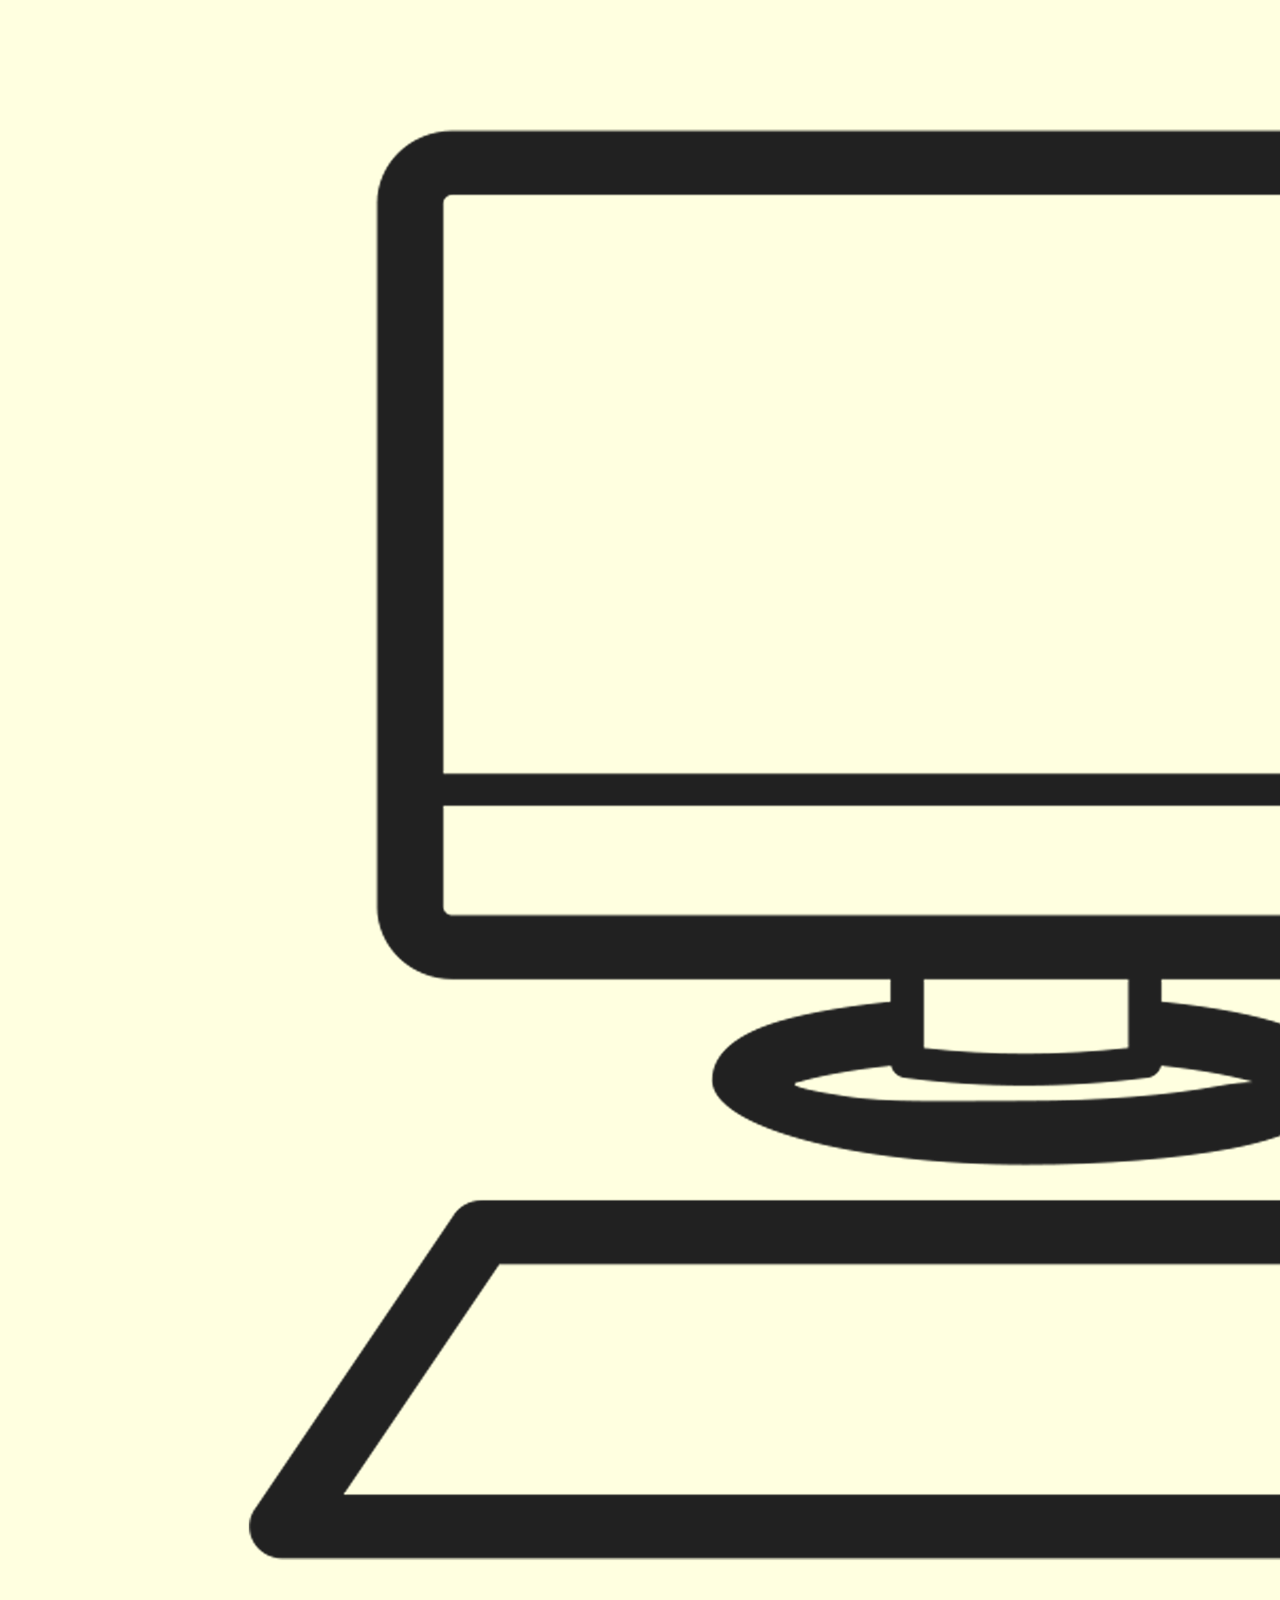
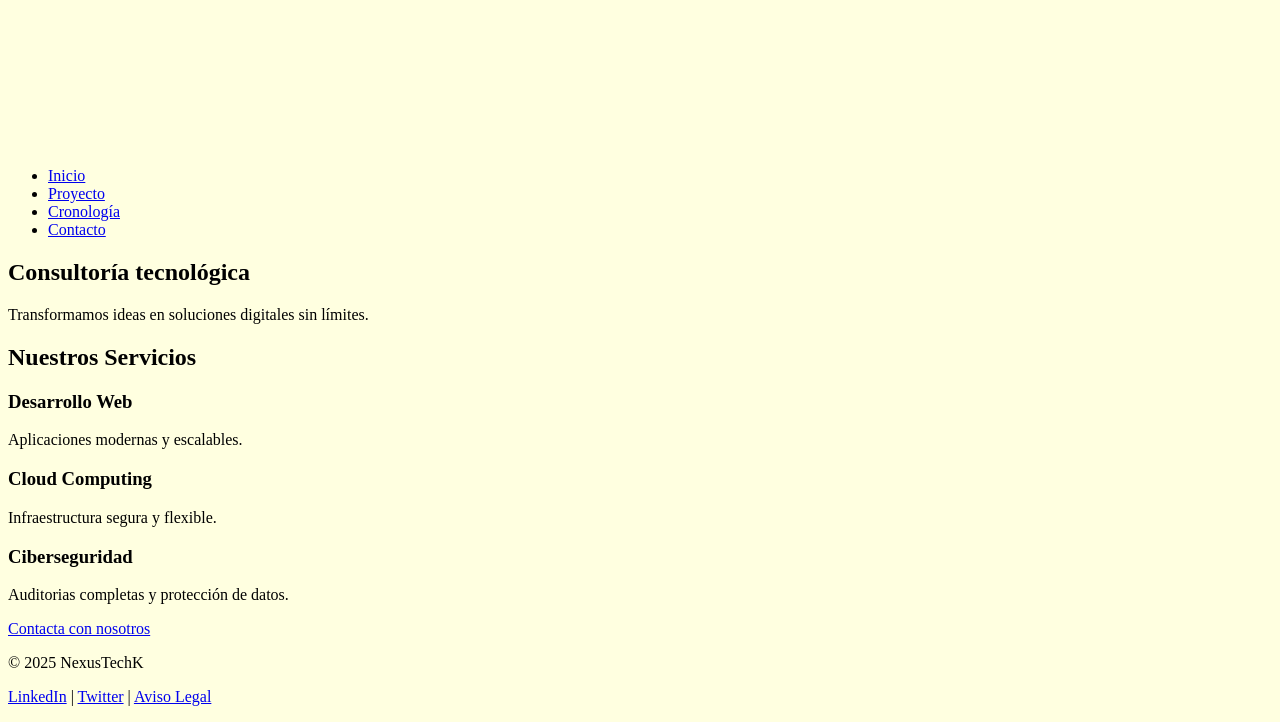
<file: proyecto-consultora-main/proyecto-consultora-main/index.html>
<!DOCTYPE html>
<html lang="es">
<head>
  <link rel="stylesheet" href="css/style.css">
  <meta charset="UTF-8">
  <meta name="description" content="Consultora tecnológica especializada en desarrollo web y sistemas digitales.">
  <meta name="viewport" content="width=device-width, initial-scale=1.0">
  <title>Inicio  |  NexusTechK</title>
  <link rel="stylesheet" href="css/style.css">
  <link rel="icon" href="img/favicon/favicon.png" type="image/png">
</head>

<body class="home">

<header>
  <div class="logo">
    <img src="img/logo/logo.png" alt="Logo de la consultora NexusTechK">
  </div>

  <nav aria-label="Navegación principal">
    <ul>
      <li><a href="index.html">Inicio</a></li>
      <li><a href="proyecto-estrella.html">Proyecto</a></li>
      <li><a href="cronologia.html">Cronología</a></li>
      <li><a href="contacto.html">Contacto</a></li>
    </ul>
  </nav>
</header>

<main>
  <section class="hero">
  <div class="hero-content">
    <h1>Consultoría tecnológica</h1>
    <p>Transformamos ideas en soluciones digitales sin límites.</p>
  </div>
</section>
<section class="servicios">
  <h2>Nuestros Servicios</h2>

  <div class="servicios-grid">
    <section class="servicio">
      <h3>Desarrollo Web</h3>
      <p>Aplicaciones modernas y escalables.</p>
    </section>

    <section class="servicio">
      <h3>Cloud Computing</h3>
      <p>Infraestructura segura y flexible.</p>
    </section>

    <section class="servicio">
      <h3>Ciberseguridad</h3>
      <p>Auditorias completas y protección de datos.</p>
    </section>
  </div>
</section>
<section class="cta">
  <a href="contacto.html" class="btn-cta">Contacta con nosotros</a>
</section>

</main>

<footer>
  <p>&copy; 2025 NexusTechK</p>
  <p>
    <a href="#">LinkedIn</a> |
    <a href="#">Twitter</a> |
    <a href="#">Aviso Legal</a>
  </p>
</footer>

</body>
</html>
</file>
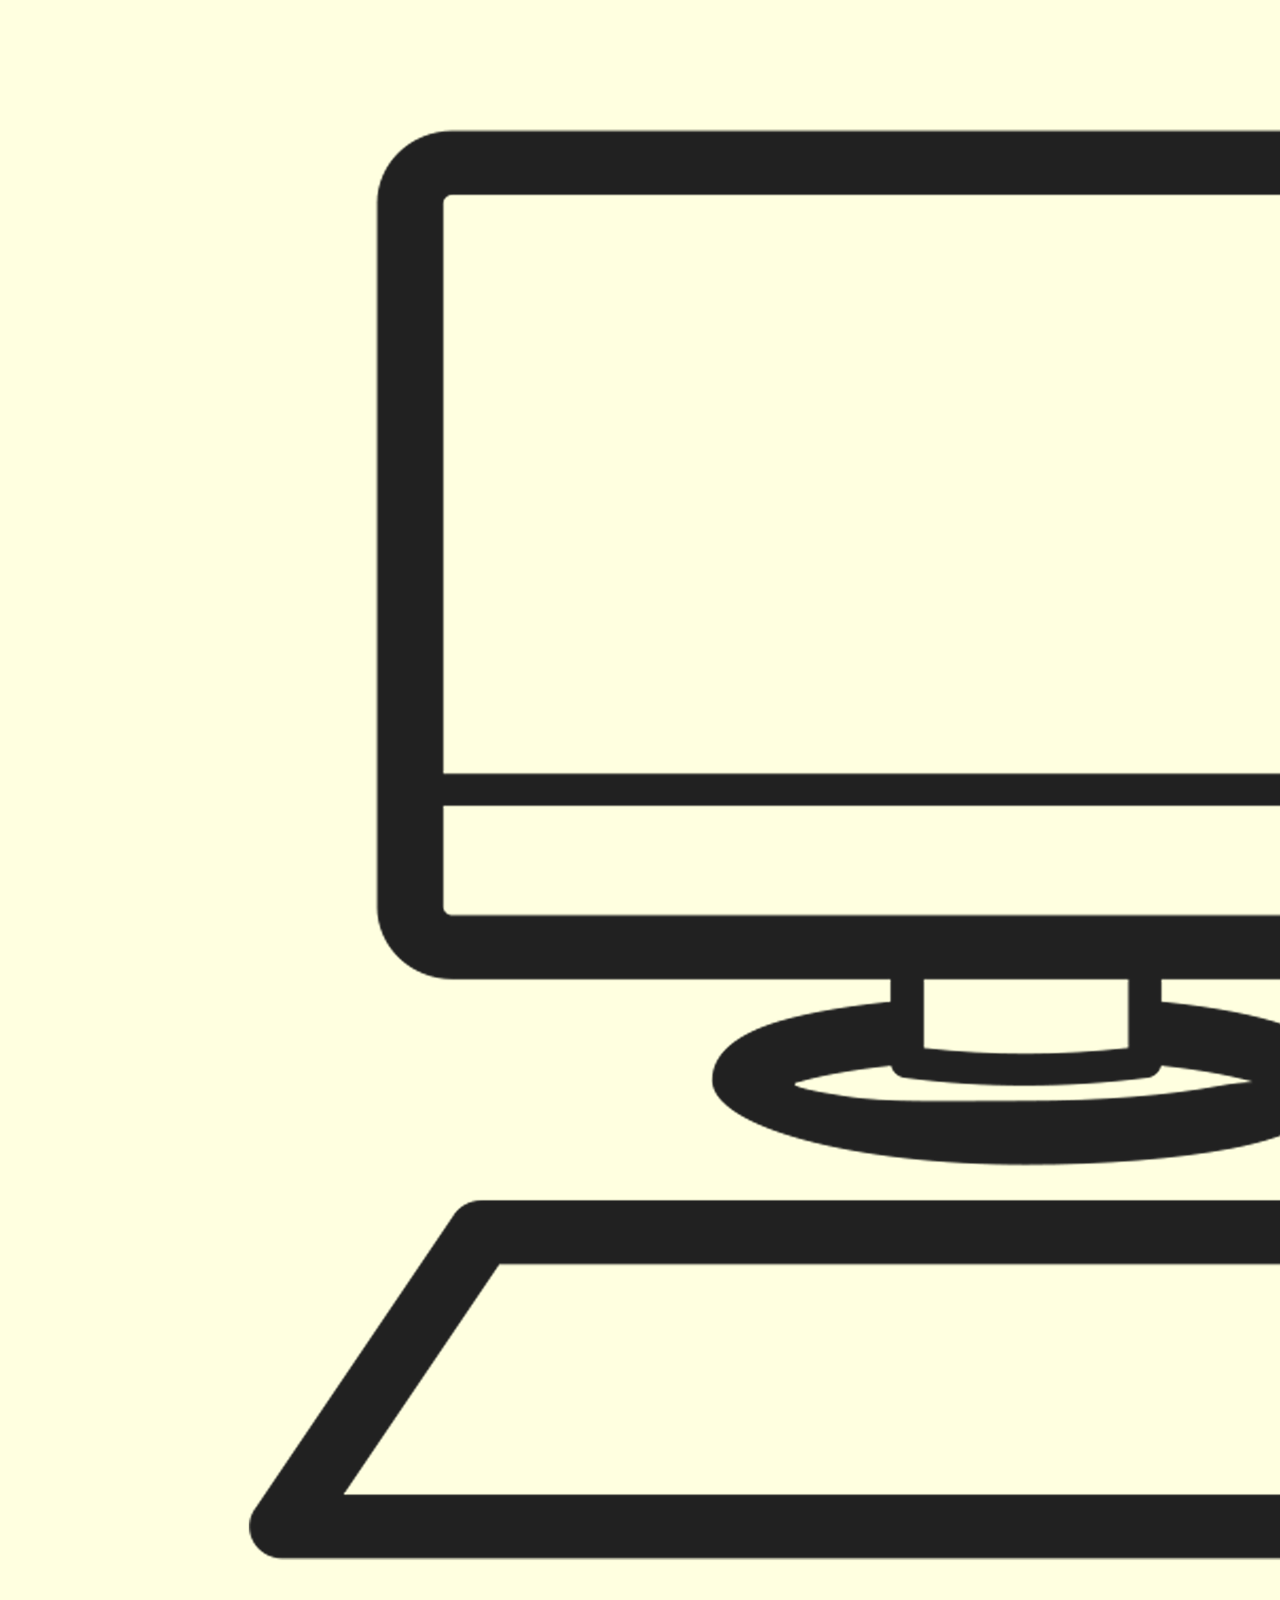
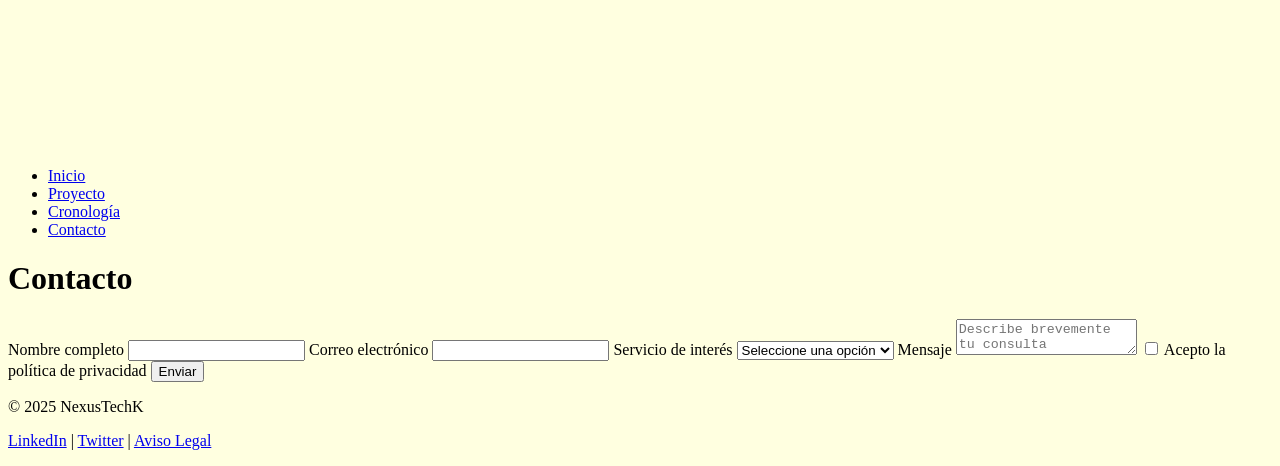
<file: proyecto-consultora-main/proyecto-consultora-main/contacto.html>
<!DOCTYPE html>
<html lang="es">
<head>
  <link rel="stylesheet" href="css/style.css">
  <meta charset="UTF-8">
  <meta name="description" content="Consultora tecnológica especializada en desarrollo web">
  <meta name="viewport" content="width=device-width, initial-scale=1.0">
  <title>Contacto  |  NexusTechK</title>
  <link rel="stylesheet" href="css/style.css">
  <link rel="icon" href="img/favicon/favicon.png" type="image/png">
</head>

<body class="contacto">

<header>
  <div class="logo">
    <img src="img/logo/logo.png" alt="Logo de la consultora NexusTechK">
  </div>

  <nav aria-label="Navegación principal">
    <ul>
      <li><a href="index.html">Inicio</a></li>
      <li><a href="proyecto-estrella.html">Proyecto</a></li>
      <li><a href="cronologia.html">Cronología</a></li>
      <li><a href="contacto.html">Contacto</a></li>
    </ul>
  </nav>
</header>

  <main>
  <h1>Contacto</h1>

  <form action="#" method="post" novalidate="false">

    <!-- Nombre -->
    <label for="nombre">Nombre completo</label>
    <input
      type="text"
      id="nombre"
      name="nombre"
      required
      minlength="3"
      pattern="[A-Za-zÁÉÍÓÚáéíóúÑñ\s]+"
      title="El nombre solo puede contener letras y espacios"
    >

    <!-- Email -->
    <label for="email">Correo electrónico</label>
    <input
      type="email"
      id="email"
      name="email"
      required
      title="Introduce un correo electrónico válido"
    >

    <!-- Select -->
    <label for="servicio">Servicio de interés</label>
    <select id="servicio" name="servicio" required>
      <option value="">Seleccione una opción</option>
      <option value="web">Desarrollo Web</option>
      <option value="cloud">Cloud Computing</option>
      <option value="ciberseguridad">Ciberseguridad</option>
    </select>

    <!-- Mensaje -->
    <label for="mensaje">Mensaje</label>
    <textarea
      id="mensaje"
      name="mensaje"
      required
      minlength="10"
      placeholder="Describe brevemente tu consulta"
    ></textarea>

    <!-- Checkbox -->
    <label class="checkbox">
      <input type="checkbox" required>
      Acepto la política de privacidad
    </label>

    <!-- Botón -->
    <button type="submit">Enviar</button>

  </form>
</main>

<footer>
  <p>&copy; 2025 NexusTechK</p>
  <p>
    <a href="#">LinkedIn</a> |
    <a href="#">Twitter</a> |
    <a href="#">Aviso Legal</a>
  </p>
</footer>

</body>

</html>
</file>
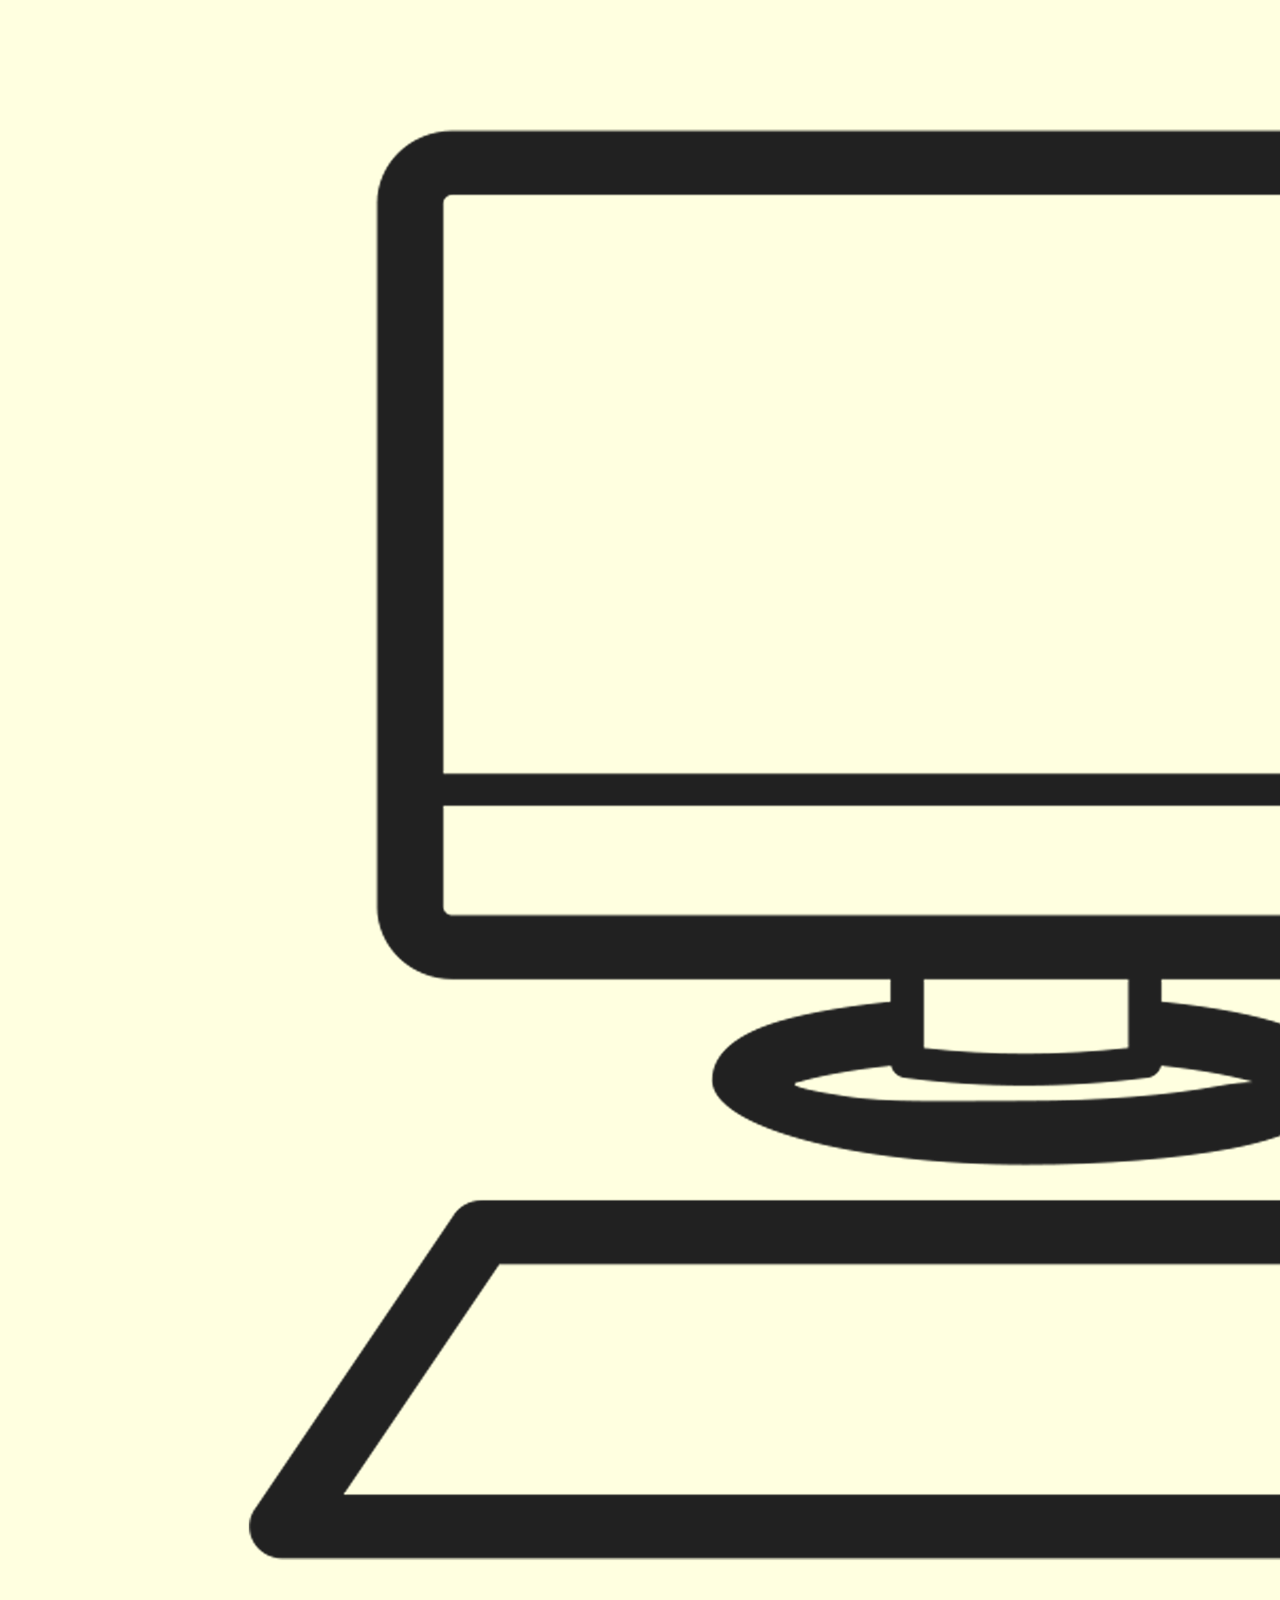
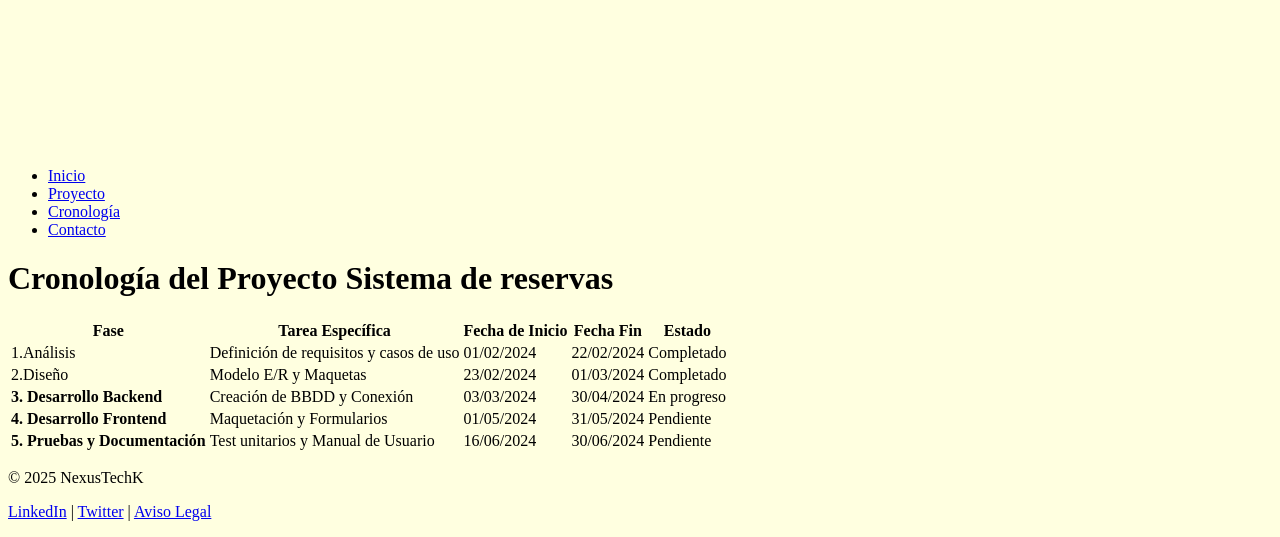
<file: proyecto-consultora-main/proyecto-consultora-main/cronologia.html>
<!DOCTYPE html>
<html lang="es">
<head>
  <link rel="stylesheet" href="css/style.css">
  <meta charset="UTF-8">
  <meta name="description" content="Consultora tecnológica especializada en desarrollo web y sistemas digitales.">
  <meta name="viewport" content="width=device-width, initial-scale=1.0">
  <title>Cronología  |  NexusTechK</title>
  <link rel="stylesheet" href="css/style.css">
  <link rel="icon" href="img/favicon/favicon.png" type="image/png">
</head>

<body class="cronología">

<header>
  <div class="logo">
    <img src="img/logo/logo.png" alt="Logo de la consultora NexusTechK">
  </div>

  <nav aria-label="Navegación principal">
    <ul>
      <li><a href="index.html">Inicio</a></li>
      <li><a href="proyecto-estrella.html">Proyecto</a></li>
      <li><a href="cronologia.html">Cronología</a></li>
      <li><a href="contacto.html">Contacto</a></li>
    </ul>
  </nav>
</header>

<main>
  <main>
  <h1>Cronología del Proyecto Sistema de reservas</h1>

  <table>
    <thead>
      <tr>
        <th>Fase</th>
        <th>Tarea Específica</th>
        <th>Fecha de Inicio</th>
        <th>Fecha Fin</th>
        <th>Estado</th>
      </tr>
    </thead>

    <tbody>
      <tr>
        <td>1.Análisis</td>
        <td>Definición de requisitos y casos de uso</td>
        <td>01/02/2024</td>
        <td>22/02/2024</td>
        <td>Completado</td>
      </tr>
      <tr>
        <td>2.Diseño</td>
        <td>Modelo E/R y Maquetas</td>
        <td>23/02/2024</td>
        <td>01/03/2024</td>
        <td>Completado</td>
      </tr>
      <tr>
        <td><strong>3. Desarrollo Backend</strong></td>
        <td>Creación de BBDD y Conexión</td>
        <td>03/03/2024</td>
        <td>30/04/2024</td>
        <td>En progreso</td>
      </tr>
      <tr>
        <td><strong>4. Desarrollo Frontend</strong></td>
        <td>Maquetación y Formularios</td>
        <td>01/05/2024</td>
        <td>31/05/2024</td>
        <td>Pendiente</td>
      </tr>
      <tr>
        <td><strong>5. Pruebas y Documentación</strong></td>
        <td>Test unitarios y Manual de Usuario</td>
        <td>16/06/2024</td>
        <td>30/06/2024</td>
        <td>Pendiente</td>
      </tr>
    </tbody>
  </table>
</main>

<footer>
  <p>&copy; 2025 NexusTechK</p>
  <p>
    <a href="#">LinkedIn</a> |
    <a href="#">Twitter</a> |
    <a href="#">Aviso Legal</a>
  </p>
</footer>

</body>

</html>
</file>
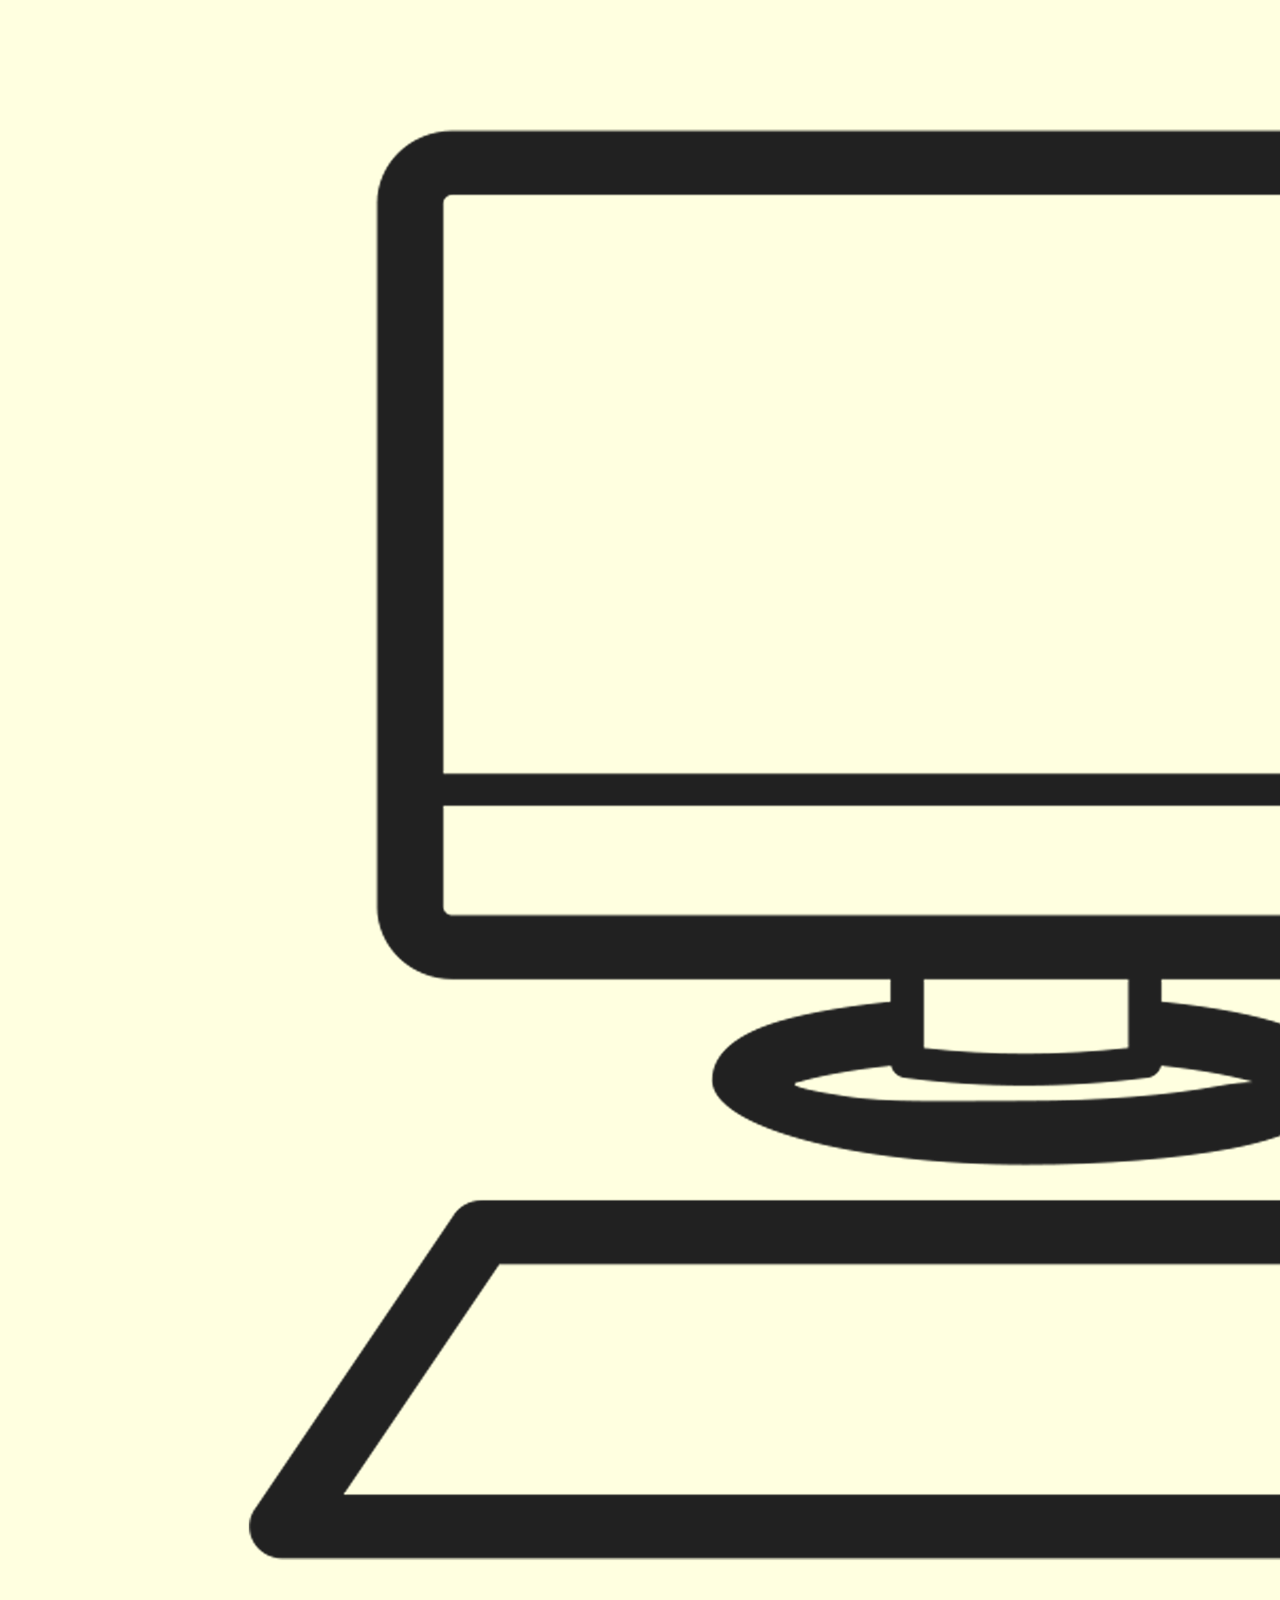
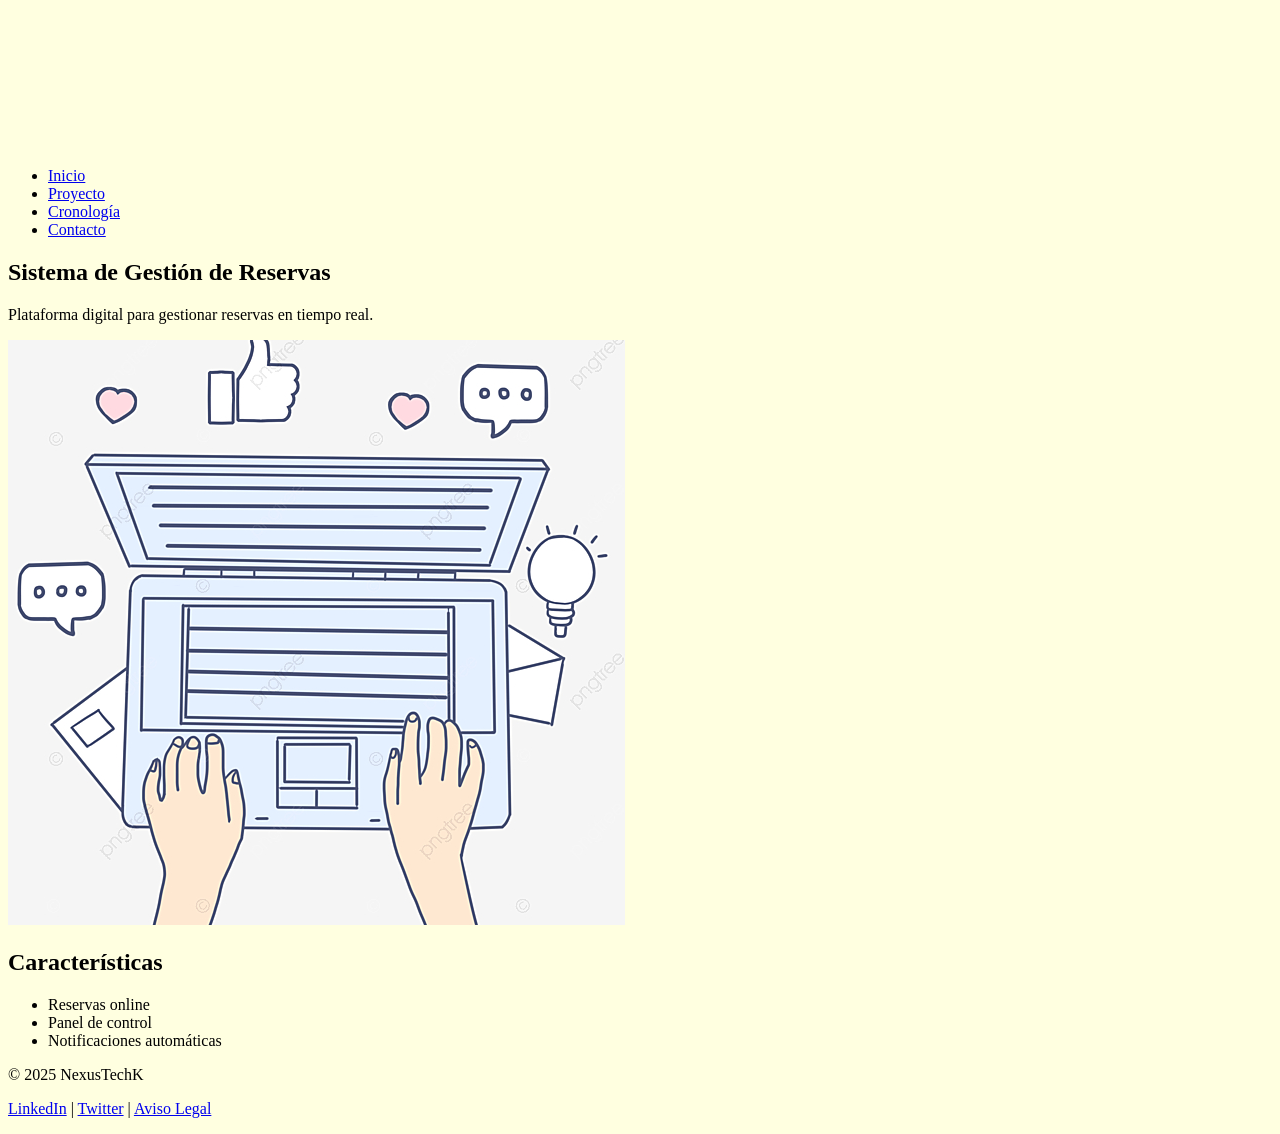
<file: proyecto-consultora-main/proyecto-consultora-main/proyecto-estrella.html>
<!DOCTYPE html>
<html lang="es">
<head>
  <link rel="stylesheet" href="css/style.css">
  <meta charset="UTF-8">
  <meta name="description" content="Consultora tecnológica especializada en desarrollo web y sistemas digitales.">
  <meta name="viewport" content="width=device-width, initial-scale=1.0">
  <title>Proyecto Estrella  |  NexusTechK</title>
  <link rel="stylesheet" href="css/style.css">
  <link rel="icon" href="img/favicon/favicon.png" type="image/png">
</head>

<body class=""Sistema de Gestión de Reservas. Fácil de manejar, rápido y sencillo.">

<header>
  <div class="logo">
    <img src="img/logo/logo.png" alt="Logo de la consultora NexusTechK">
  </div>

  <nav aria-label="Navegación principal">
    <ul>
      <li><a href="index.html">Inicio</a></li>
      <li><a href="proyecto-estrella.html">Proyecto</a></li>
      <li><a href="cronologia.html">Cronología</a></li>
      <li><a href="contacto.html">Contacto</a></li>
    </ul>
  </nav>
</header>

<main>
  <main class="layout-proyecto">

  <section class="contenido-principal">
    <h1>Sistema de Gestión de Reservas</h1>
    <p>Plataforma digital para gestionar reservas en tiempo real.</p>
    <img src="img/mockup-proyecto/mockup-proyecto.png" alt="Vista del sistema de gestión de reservas">
  </section>

  <aside class="sidebar">
    <h2>Características</h2>
    <ul>
      <li>Reservas online</li>
      <li>Panel de control</li>
      <li>Notificaciones automáticas</li>
    </ul>
  </aside>


</main>

<footer>
  <p>&copy; 2025 NexusTechK</p>
  <p>
    <a href="#">LinkedIn</a> |
    <a href="#">Twitter</a> |
    <a href="#">Aviso Legal</a>
  </p>
</footer>

</body>
</html>
</file>
<file: proyecto-consultora-main/proyecto-consultora-main/css/style.css>
body {
  background-color: lightyellow;
}
</file>
